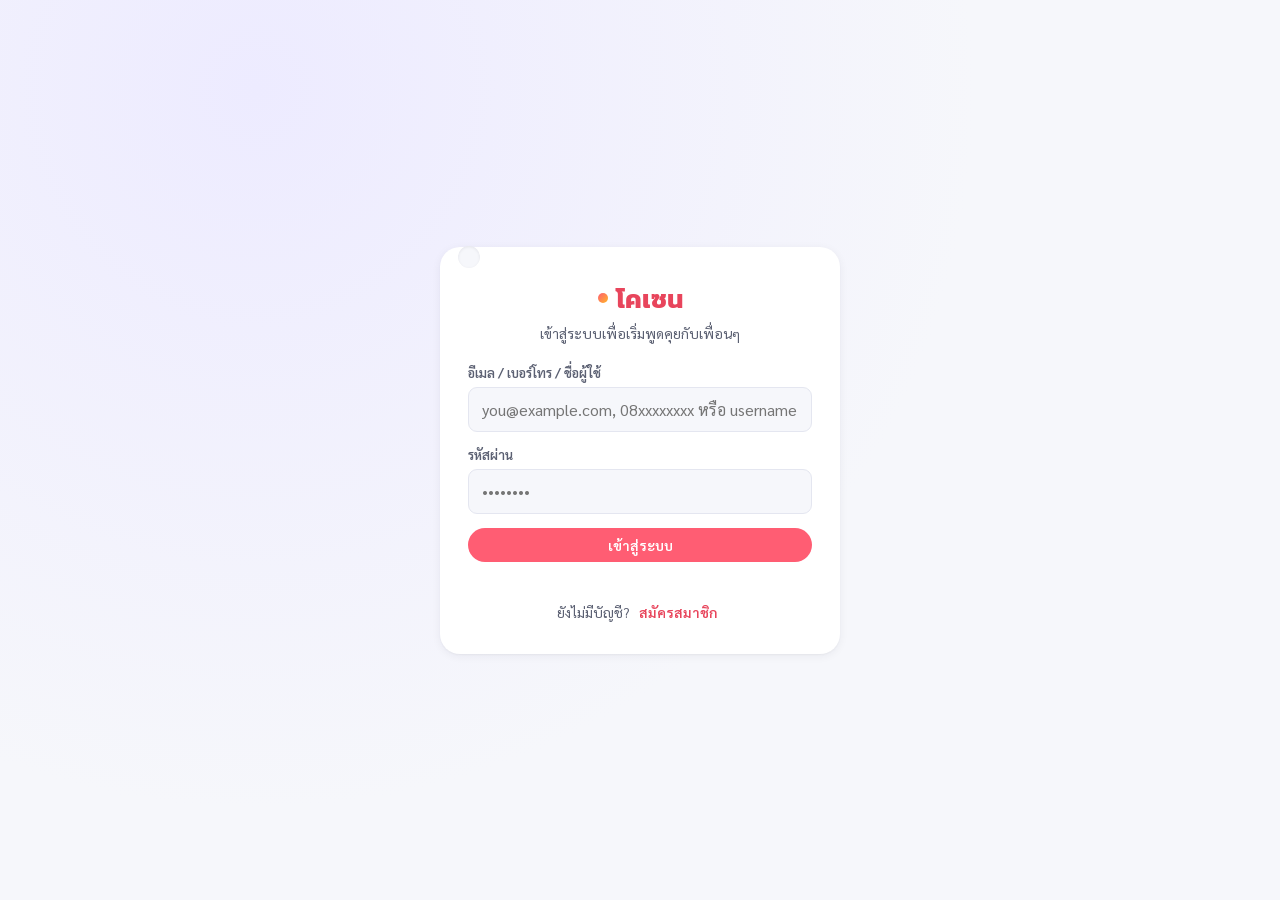
<file: index.html>
<!DOCTYPE html>
<html lang="th">
<head>
<meta charset="UTF-8" />
<meta name="viewport" content="width=device-width, initial-scale=1.0, viewport-fit=cover" />
<title>โคเซน — เข้าสู่ระบบ</title>
<link rel="stylesheet" href="css/style.css" />
</head>
<body>

<div class="auth-shell">
  <div class="auth-card sticker-card">
    <div class="brand"><span class="dot"></span> โคเซน</div>
    <div class="auth-sub" id="authSub">เข้าสู่ระบบเพื่อเริ่มพูดคุยกับเพื่อนๆ</div>

    <!-- ฟอร์มล็อกอิน -->
    <form id="loginForm">
      <div class="field">
        <label>อีเมล / เบอร์โทร / ชื่อผู้ใช้</label>
        <input type="text" id="loginIdentifier" required placeholder="you@example.com, 08xxxxxxxx หรือ username" />
      </div>
      <div class="field">
        <label>รหัสผ่าน</label>
        <input type="password" id="loginPassword" required placeholder="••••••••" />
      </div>
      <button type="submit" class="pill-btn" style="width:100%;">เข้าสู่ระบบ</button>
      <div class="error-text" id="loginError"></div>
    </form>

    <!-- ฟอร์มสมัครสมาชิก -->
    <form id="registerForm" style="display:none;">
      <div class="field">
        <label>ชื่อที่แสดง</label>
        <input type="text" id="regName" required placeholder="เช่น น้องมด" />
      </div>

      <div class="field">
        <label>สมัครด้วย</label>
        <div class="method-toggle">
          <button type="button" class="method-btn active" id="methodEmailBtn" data-method="email">📧 อีเมล</button>
          <button type="button" class="method-btn" id="methodPhoneBtn" data-method="phone">📱 เบอร์โทร</button>
        </div>
      </div>

      <div class="field" id="regEmailField">
        <label>อีเมล</label>
        <input type="email" id="regEmail" placeholder="you@example.com" />
      </div>
      <div class="field" id="regPhoneField" style="display:none;">
        <label>เบอร์โทร</label>
        <input type="tel" id="regPhone" placeholder="08xxxxxxxx" />
      </div>

      <div class="field">
        <label>รหัสผ่าน (อย่างน้อย 6 ตัวอักษร)</label>
        <input type="password" id="regPassword" required minlength="6" placeholder="••••••••" />
      </div>
      <button type="submit" class="pill-btn" style="width:100%;">สมัครสมาชิก</button>
      <div class="error-text" id="registerError"></div>
    </form>

    <div class="auth-switch">
      <span id="switchText">ยังไม่มีบัญชี?</span>
      <button id="switchBtn">สมัครสมาชิก</button>
    </div>
  </div>
</div>

<script type="module">
  import { supabase, toast, resolveLoginEmail, phoneToEmail, normalizePhone } from "./js/supabaseClient.js";

  // ถ้าล็อกอินอยู่แล้วให้ไปหน้าฟีดเลย
  supabase.auth.getSession().then(({ data }) => {
    if (data.session) window.location.href = "home.html";
  });

  const loginForm = document.getElementById("loginForm");
  const registerForm = document.getElementById("registerForm");
  const switchBtn = document.getElementById("switchBtn");
  const switchText = document.getElementById("switchText");
  const authSub = document.getElementById("authSub");
  let showingLogin = true;

  switchBtn.addEventListener("click", () => {
    showingLogin = !showingLogin;
    loginForm.style.display = showingLogin ? "block" : "none";
    registerForm.style.display = showingLogin ? "none" : "block";
    switchText.textContent = showingLogin ? "ยังไม่มีบัญชี?" : "มีบัญชีอยู่แล้ว?";
    switchBtn.textContent = showingLogin ? "สมัครสมาชิก" : "เข้าสู่ระบบ";
    authSub.textContent = showingLogin
      ? "เข้าสู่ระบบเพื่อเริ่มพูดคุยกับเพื่อนๆ"
      : "สร้างบัญชีใหม่ ใช้เวลาไม่ถึงนาที";
  });

  // ---------- สลับวิธีสมัคร: อีเมล / เบอร์โทร ----------
  const methodEmailBtn = document.getElementById("methodEmailBtn");
  const methodPhoneBtn = document.getElementById("methodPhoneBtn");
  const regEmailField = document.getElementById("regEmailField");
  const regPhoneField = document.getElementById("regPhoneField");
  const regEmailInput = document.getElementById("regEmail");
  const regPhoneInput = document.getElementById("regPhone");
  let regMethod = "email";

  function setRegMethod(method) {
    regMethod = method;
    methodEmailBtn.classList.toggle("active", method === "email");
    methodPhoneBtn.classList.toggle("active", method === "phone");
    regEmailField.style.display = method === "email" ? "block" : "none";
    regPhoneField.style.display = method === "phone" ? "block" : "none";
    regEmailInput.required = method === "email";
    regPhoneInput.required = method === "phone";
  }
  methodEmailBtn.addEventListener("click", () => setRegMethod("email"));
  methodPhoneBtn.addEventListener("click", () => setRegMethod("phone"));

  // ---------- ล็อกอิน: รองรับอีเมล / เบอร์โทร / username ----------
  loginForm.addEventListener("submit", async (e) => {
    e.preventDefault();
    const identifier = document.getElementById("loginIdentifier").value.trim();
    const password = document.getElementById("loginPassword").value;
    const errEl = document.getElementById("loginError");
    errEl.textContent = "";

    if (!identifier) { errEl.textContent = "กรุณากรอกอีเมล เบอร์โทร หรือชื่อผู้ใช้"; return; }

    const email = await resolveLoginEmail(identifier);
    if (!email) { errEl.textContent = "ไม่พบบัญชีนี้ในระบบ"; return; }

    const { error } = await supabase.auth.signInWithPassword({ email, password });
    if (error) { errEl.textContent = "เข้าสู่ระบบไม่สำเร็จ: " + error.message; return; }
    window.location.href = "home.html";
  });

  // ---------- สมัครสมาชิก: ด้วยอีเมล หรือเบอร์โทร (ไม่ต้องยืนยันอีเมล/OTP) ----------
  registerForm.addEventListener("submit", async (e) => {
    e.preventDefault();
    const display_name = document.getElementById("regName").value.trim();
    const password = document.getElementById("regPassword").value;
    const errEl = document.getElementById("registerError");
    errEl.textContent = "";

    let email, metaPhone;
    if (regMethod === "email") {
      email = regEmailInput.value.trim();
      if (!email) { errEl.textContent = "กรุณากรอกอีเมล"; return; }
    } else {
      const rawPhone = regPhoneInput.value.trim();
      if (!rawPhone) { errEl.textContent = "กรุณากรอกเบอร์โทร"; return; }
      email = phoneToEmail(rawPhone);       // อีเมลภายในระบบ ผู้ใช้ไม่ต้องเห็น/ยืนยัน
      metaPhone = normalizePhone(rawPhone);  // เก็บเบอร์จริงไว้ใน profiles.phone
    }

    const { error } = await supabase.auth.signUp({
      email, password,
      options: { data: { display_name, ...(metaPhone ? { phone: metaPhone } : {}) } },
    });
    if (error) { errEl.textContent = "สมัครสมาชิกไม่สำเร็จ: " + error.message; return; }
    toast("สมัครสมาชิกสำเร็จ! กำลังเข้าสู่ระบบ...");
    setTimeout(() => window.location.href = "home.html", 800);
  });
</script>
</body>
</html>
</file>
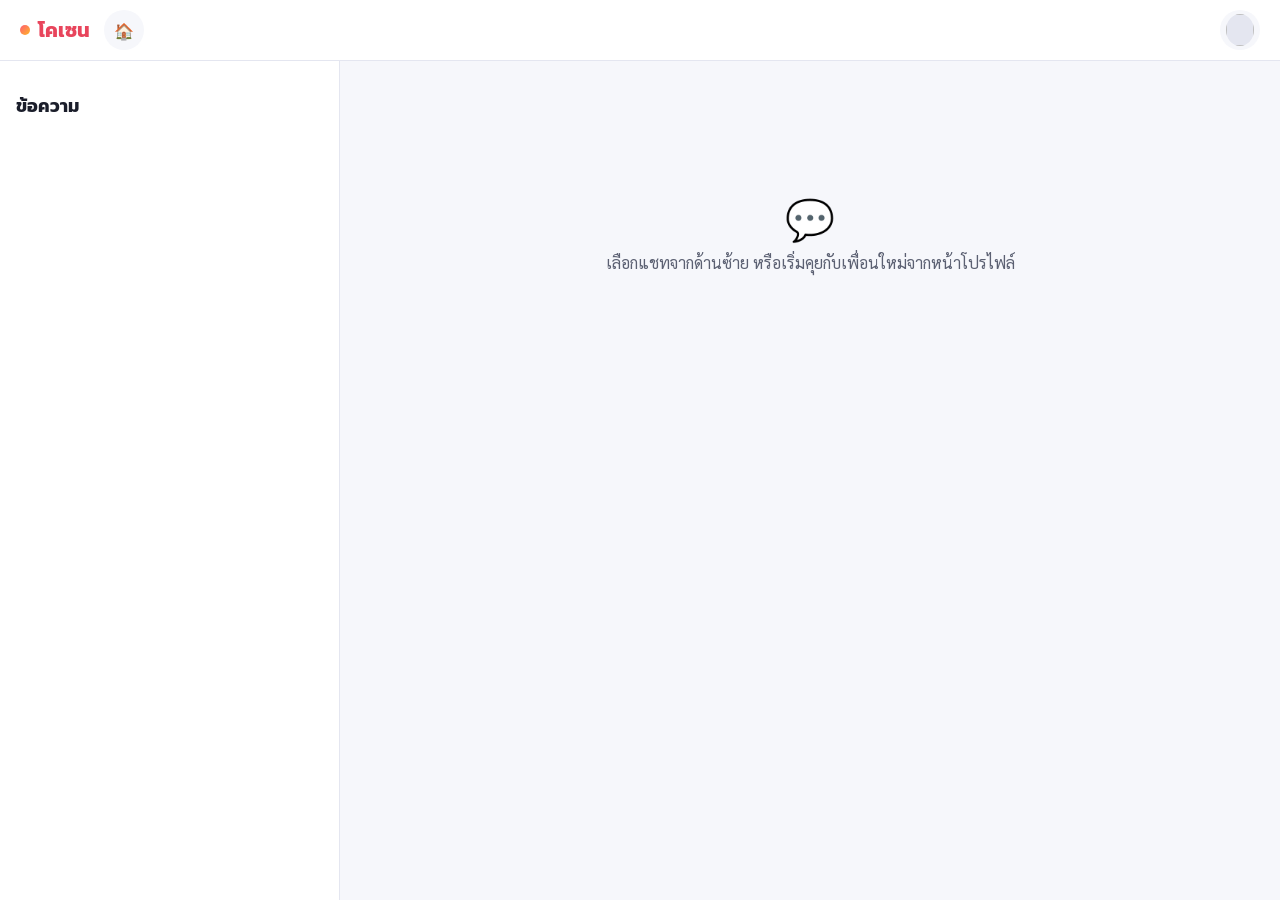
<file: chat.html>
<!DOCTYPE html>
<html lang="th">
<head>
<meta charset="UTF-8" />
<meta name="viewport" content="width=device-width, initial-scale=1.0, viewport-fit=cover" />
<title>โคเซน — แชท</title>
<link rel="stylesheet" href="css/style.css" />
</head>
<body>

<div class="topbar">
  <a href="home.html" class="brand"><span class="dot"></span> โคเซน</a>
  <div class="topbar-actions" style="margin-left:0;">
    <button class="icon-btn" onclick="location.href='home.html'" title="หน้าหลัก">🏠</button>
  </div>
  <div class="topbar-actions">
    <button class="icon-btn" onclick="location.href='profile.html'" title="โปรไฟล์ของฉัน">
      <img id="myAvatarTop" class="avatar avatar-sm" />
    </button>
  </div>
</div>

<div class="chat-shell" id="chatShell">
  <div class="conv-list" id="convList">
    <h2>ข้อความ</h2>
    <div id="convItems"></div>
  </div>

  <div class="thread" id="thread" style="position:relative;">
    <div id="threadEmpty" class="empty-state" style="margin-top:80px;">
      <div class="big">💬</div>
      เลือกแชทจากด้านซ้าย หรือเริ่มคุยกับเพื่อนใหม่จากหน้าโปรไฟล์
    </div>
    <div id="threadActive" style="display:none;height:100%;flex-direction:column;">
      <div class="thread-head">
        <button class="icon-btn" id="backToListBtn" style="display:none;">←</button>
        <img id="threadAvatar" class="avatar avatar-sm" />
        <div>
          <div style="font-weight:600;" id="threadName"></div>
          <div class="mono" style="font-size:11px;color:var(--ink-soft);" id="threadPid"></div>
        </div>
      </div>
      <div class="thread-body" id="threadBody"></div>
      <div class="thread-input">
        <label class="icon-btn" title="ส่งรูป/วิดีโอ">
          🖼️<input type="file" id="mediaInput" accept="image/*,video/*" hidden />
        </label>
        <button class="icon-btn" id="stickerBtn" title="สติ๊กเกอร์">🎨</button>
        <input type="text" id="textInput" placeholder="พิมพ์ข้อความ..." />
        <button class="pill-btn" id="sendBtn">ส่ง</button>
      </div>
      <div class="sticker-tray" id="stickerTray" style="display:none;"></div>
    </div>
  </div>
</div>

<script type="module" src="js/chat.js"></script>
</body>
</html>
</file>
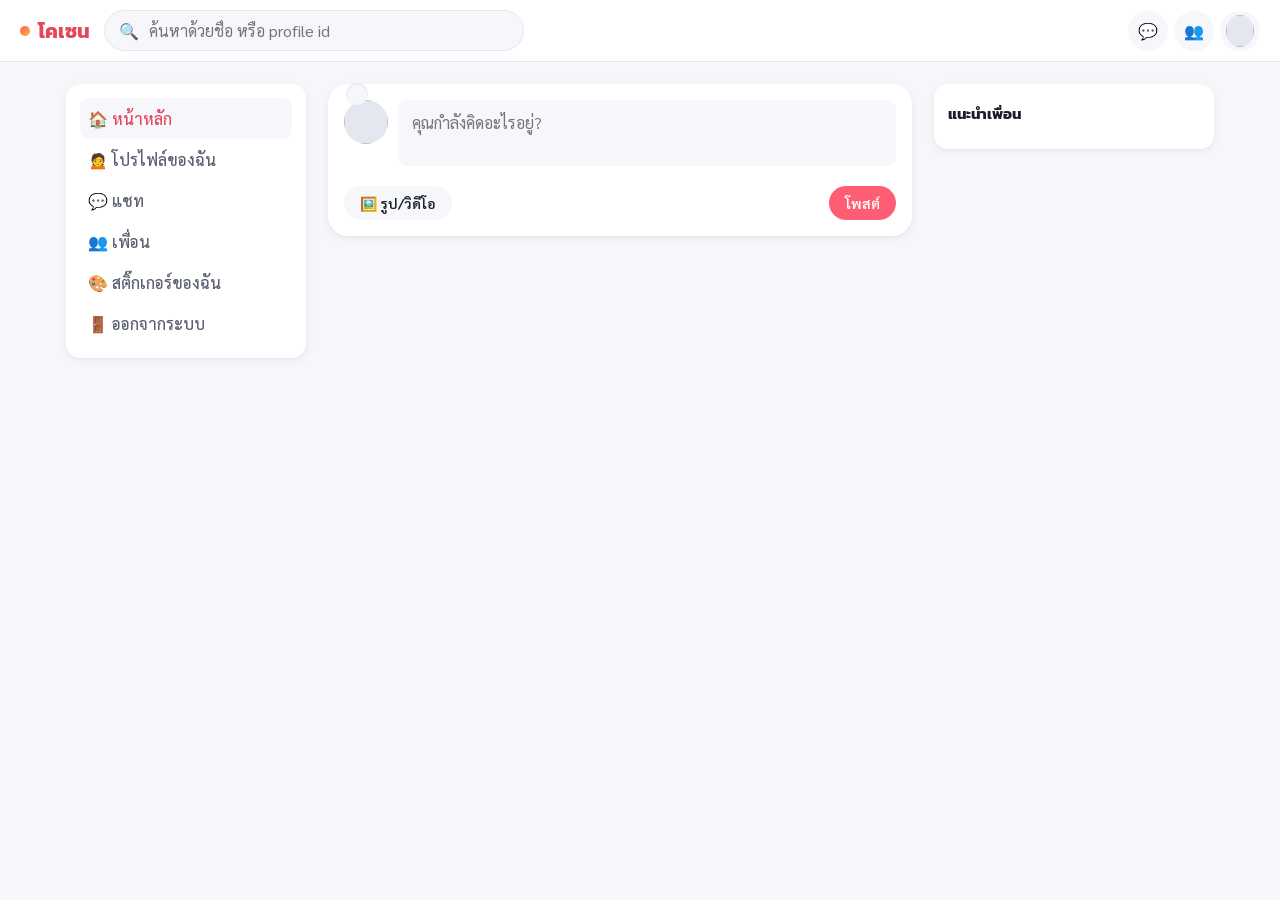
<file: home.html>
<!DOCTYPE html>
<html lang="th">
<head>
<meta charset="UTF-8" />
<meta name="viewport" content="width=device-width, initial-scale=1.0, viewport-fit=cover" />
<title>โคเซน — หน้าหลัก</title>
<link rel="stylesheet" href="css/style.css" />
</head>
<body>

<div class="topbar">
  <a href="home.html" class="brand"><span class="dot"></span> โคเซน</a>
  <div class="searchbox">
    <span>🔍</span>
    <input id="searchInput" type="text" placeholder="ค้นหาด้วยชื่อ หรือ profile id" />
  </div>
  <div class="topbar-actions">
    <button class="icon-btn" onclick="location.href='chat.html'" title="แชท">💬</button>
    <button class="icon-btn" id="friendReqBtn" title="คำขอเป็นเพื่อน">
      👥<span class="badge" id="reqBadge" style="display:none;">0</span>
    </button>
    <button class="icon-btn" onclick="location.href='profile.html'" title="โปรไฟล์ของฉัน">
      <img id="myAvatarTop" class="avatar avatar-sm" />
    </button>
  </div>
</div>

<div class="feed-layout">
  <!-- ซ้าย: เมนู -->
  <div class="rail rail-left">
    <div class="rail-card">
      <a class="rail-link active" href="home.html">🏠 หน้าหลัก</a>
      <a class="rail-link" href="profile.html">🙍 โปรไฟล์ของฉัน</a>
      <a class="rail-link" href="chat.html">💬 แชท</a>
      <a class="rail-link" href="profile.html#friends">👥 เพื่อน</a>
      <a class="rail-link" href="profile.html#stickers">🎨 สติ๊กเกอร์ของฉัน</a>
      <button class="rail-link" id="logoutBtn">🚪 ออกจากระบบ</button>
    </div>
  </div>

  <!-- กลาง: ฟีด -->
  <div class="rail-center">
    <div class="composer sticker-card">
      <div class="composer-top">
        <img id="myAvatarComposer" class="avatar avatar-md" />
        <textarea id="postContent" placeholder="คุณกำลังคิดอะไรอยู่?"></textarea>
      </div>
      <div class="composer-media-preview" id="mediaPreview"></div>
      <div class="composer-actions">
        <label class="pill-btn ghost" style="display:inline-flex;align-items:center;gap:6px;">
          🖼️ รูป/วิดีโอ
          <input type="file" id="postMediaInput" accept="image/*,video/*" hidden />
        </label>
        <div class="spacer"></div>
        <button class="pill-btn" id="submitPostBtn">โพสต์</button>
      </div>
    </div>

    <div id="feedList"></div>
    <div class="empty-state" id="feedEmpty" style="display:none;">
      <div class="big">📭</div>
      ยังไม่มีโพสต์ ลองแอดเพื่อนหรือโพสต์อะไรสักอย่างสิ!
    </div>
  </div>

  <!-- ขวา: แนะนำเพื่อน -->
  <div class="rail rail-right">
    <div class="rail-card">
      <h3 style="margin:4px 0 10px;font-size:15px;">แนะนำเพื่อน</h3>
      <div id="suggestList"></div>
    </div>
  </div>
</div>

<!-- โมดัลค้นหาคน -->
<div class="modal-backdrop" id="searchModal" style="display:none;">
  <div class="modal">
    <button class="modal-close icon-btn" id="closeSearchModal">✕</button>
    <h3>ผลการค้นหา</h3>
    <div class="people-grid" id="searchResults"></div>
  </div>
</div>

<!-- โมดัลคำขอเป็นเพื่อน -->
<div class="modal-backdrop" id="reqModal" style="display:none;">
  <div class="modal">
    <button class="modal-close icon-btn" id="closeReqModal">✕</button>
    <h3>คำขอเป็นเพื่อน</h3>
    <div id="reqList"></div>
  </div>
</div>

<script type="module" src="js/home.js"></script>
</body>
</html>
</file>
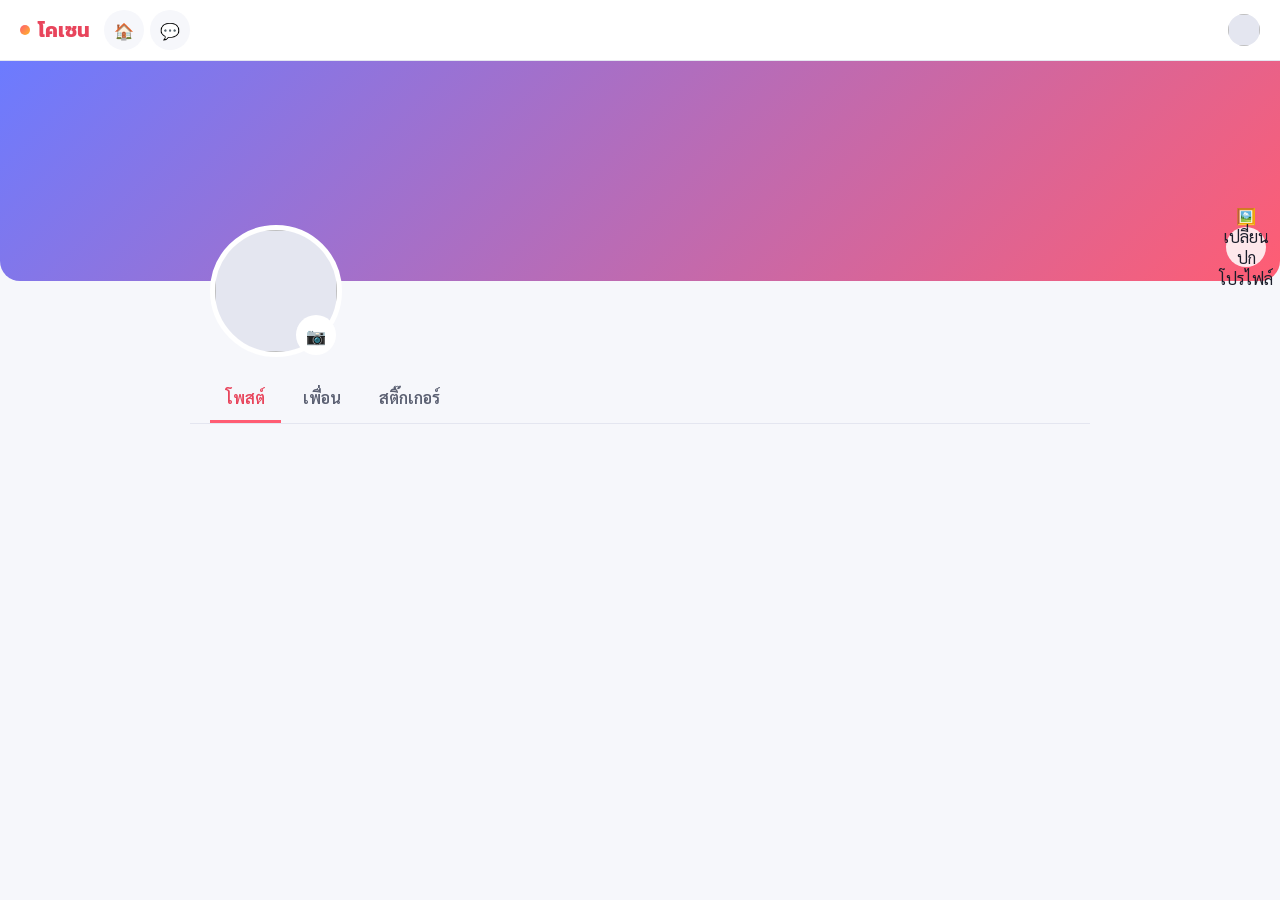
<file: profile.html>
<!DOCTYPE html>
<html lang="th">
<head>
<meta charset="UTF-8" />
<meta name="viewport" content="width=device-width, initial-scale=1.0, viewport-fit=cover" />
<title>โคเซน — โปรไฟล์</title>
<link rel="stylesheet" href="css/style.css" />
</head>
<body>

<div class="topbar">
  <a href="home.html" class="brand"><span class="dot"></span> โคเซน</a>
  <div class="topbar-actions" style="margin-left:0;">
    <button class="icon-btn" onclick="location.href='home.html'" title="หน้าหลัก">🏠</button>
    <button class="icon-btn" onclick="location.href='chat.html'" title="แชท">💬</button>
  </div>
  <div class="topbar-actions">
    <img id="myAvatarTop" class="avatar avatar-sm" />
  </div>
</div>

<div class="profile-cover" id="coverImg">
  <button class="icon-btn" id="changeCoverBtn" style="position:absolute;right:14px;bottom:14px;background:rgba(255,255,255,.85);">
    🖼️ เปลี่ยนปกโปรไฟล์
  </button>
  <input type="file" id="coverInput" accept="image/*" hidden />
</div>

<div class="profile-head">
  <div style="position:relative;">
    <img id="avatarImg" class="avatar avatar-xl" />
    <button class="icon-btn" id="changeAvatarBtn" style="position:absolute;bottom:6px;right:6px;background:#fff;">📷</button>
    <input type="file" id="avatarInput" accept="image/*" hidden />
  </div>
  <div class="profile-info">
    <div class="name" id="profileName"></div>
    <div class="pid mono" id="profilePid"></div>
  </div>
  <div id="actionButtons" style="padding-bottom:10px;display:flex;gap:8px;"></div>
</div>

<div class="profile-bio" id="profileBio"></div>

<div class="profile-tabs">
  <button class="profile-tab active" data-tab="posts">โพสต์</button>
  <button class="profile-tab" data-tab="friends">เพื่อน</button>
  <button class="profile-tab" data-tab="stickers">สติ๊กเกอร์</button>
  <button class="profile-tab" data-tab="settings" id="settingsTabBtn" style="display:none;">ตั้งค่า</button>
</div>

<div class="profile-body">
  <div class="tab-panel" data-panel="posts"><div id="ownPosts"></div></div>

  <div class="tab-panel" data-panel="friends" style="display:none;">
    <div class="people-grid" id="friendsGrid"></div>
  </div>

  <div class="tab-panel" data-panel="stickers" style="display:none;">
    <div class="rail-card sticker-card" style="margin-bottom:16px;">
      <h3 style="margin-top:0;">สร้างสติ๊กเกอร์ใหม่</h3>
      <div class="field">
        <label>ชื่อสติ๊กเกอร์ (ถ้ามี)</label>
        <input type="text" id="stickerName" placeholder="เช่น ยิ้มหวาน" />
      </div>
      <div class="field">
        <label>เลือกรูปภาพ</label>
        <input type="file" id="stickerFileInput" accept="image/*" />
      </div>
      <button class="pill-btn jade" id="createStickerBtn">สร้างสติ๊กเกอร์</button>
    </div>
    <div class="people-grid" id="stickerGrid"></div>
  </div>

  <div class="tab-panel" data-panel="settings" style="display:none;">
    <div class="rail-card sticker-card" style="max-width:460px;">
      <h3 style="margin-top:0;">แก้ไขโปรไฟล์</h3>
      <div class="field">
        <label>ชื่อที่แสดง</label>
        <input type="text" id="editName" />
      </div>
      <div class="field">
        <label>คำอธิบายตัวเอง</label>
        <textarea id="editBio" rows="4"></textarea>
      </div>
      <button class="pill-btn" id="saveProfileBtn">บันทึกการเปลี่ยนแปลง</button>
      <div class="error-text" id="profileSaveMsg"></div>
    </div>

    <div class="rail-card sticker-card" style="max-width:460px;">
      <h3 style="margin-top:0;">เปลี่ยนรหัสผ่าน</h3>
      <div class="field">
        <label>รหัสผ่านใหม่ (อย่างน้อย 6 ตัวอักษร)</label>
        <input type="password" id="newPassword" minlength="6" />
      </div>
      <div class="field">
        <label>ยืนยันรหัสผ่านใหม่</label>
        <input type="password" id="confirmPassword" minlength="6" />
      </div>
      <button class="pill-btn" id="changePasswordBtn">เปลี่ยนรหัสผ่าน</button>
      <div class="error-text" id="passwordMsg"></div>
    </div>
  </div>
</div>

<script type="module" src="js/profile.js"></script>
</body>
</html>
</file>
<file: css/style.css>
/* ============================================================
   โคเซน — โทเค็นดีไซน์หลัก
   bg: #F6F7FB (paper-lavender)  ink: #1B1E2B
   coral: #FF5D73  jade: #1FAB89  marigold: #FFB627  periwinkle: #6C7BFF
   Display: Kanit / Body: Sarabun / Mono: JetBrains Mono
   ============================================================ */

@import url('https://fonts.googleapis.com/css2?family=Kanit:wght@500;600;700&family=Sarabun:wght@400;500;600&family=JetBrains+Mono:wght@400;500&display=swap');

:root{
  --bg: #F6F7FB;
  --surface: #FFFFFF;
  --ink: #1B1E2B;
  --ink-soft: #5B6072;
  --line: #E4E6F0;
  --coral: #FF5D73;
  --coral-dark: #E8455C;
  --jade: #1FAB89;
  --marigold: #FFB627;
  --periwinkle: #6C7BFF;
  --radius-lg: 20px;
  --radius-md: 14px;
  --radius-sm: 9px;
  --shadow: 0 2px 10px rgba(27,30,43,.06), 0 1px 2px rgba(27,30,43,.04);
  --shadow-lift: 0 10px 30px rgba(27,30,43,.10);
}

*{ box-sizing: border-box; -webkit-tap-highlight-color: transparent; }
html{
  height:100%;
  /* stop iOS/Android from silently inflating font sizes on rotation/narrow columns */
  -webkit-text-size-adjust: 100%;
  text-size-adjust: 100%;
}
html,body{ height:100%; }
body{
  margin:0;
  background: var(--bg);
  color: var(--ink);
  font-family: 'Sarabun', sans-serif;
  font-size: 16px;
  -webkit-font-smoothing: antialiased;
  overflow-x: hidden;
  width: 100%;
}
h1,h2,h3,.brand,.nav-label,button,.btn{ font-family:'Kanit', sans-serif; }
.mono{ font-family:'JetBrains Mono', monospace; }
a{ color: inherit; text-decoration: none; }
button{ font: inherit; cursor: pointer; border:none; background:none; color:inherit; touch-action: manipulation; }
input, textarea{
  font: inherit;
  /* keep at least 16px on touch devices so iOS Safari never auto-zooms into the field */
  font-size: max(16px, 1rem);
}
img, video{ max-width: 100%; }

/* Reduced motion respect */
@media (prefers-reduced-motion: reduce){
  *{ animation: none !important; transition: none !important; }
}

/* ---------- signature: die-cut sticker notch ---------- */
.sticker-card{
  position:relative;
  background: var(--surface);
  border-radius: var(--radius-lg);
  box-shadow: var(--shadow);
  overflow: visible;
}
.sticker-card::before{
  content:"";
  position:absolute;
  top:-1px; left:18px;
  width:22px; height:22px;
  background: var(--bg);
  border-radius:50%;
  box-shadow: inset 0 1px 3px rgba(27,30,43,.08);
}

/* ---------- layout shells ---------- */
.app-shell{
  display:flex;
  min-height:100vh;
}
.topbar{
  position: sticky; top:0; z-index:20;
  display:flex; align-items:center; gap:14px;
  padding: 10px max(20px, env(safe-area-inset-right)) 10px max(20px, env(safe-area-inset-left));
  background: var(--surface);
  border-bottom: 1px solid var(--line);
  flex-wrap: nowrap;
}
.brand{
  font-weight:700; font-size: clamp(17px, 2.2vw, 20px); color: var(--coral-dark);
  display:flex; align-items:center; gap:8px;
  flex-shrink:0;
  white-space: nowrap;
}
.brand .dot{
  width:10px;height:10px;border-radius:50%;
  background: linear-gradient(135deg, var(--coral), var(--marigold));
  display:inline-block;
  flex-shrink:0;
}
.searchbox{
  flex:1 1 auto; min-width:0; max-width:420px;
  display:flex; align-items:center; gap:8px;
  background: var(--bg);
  border:1px solid var(--line);
  border-radius: 999px;
  padding: 8px 14px;
}
.searchbox input{ flex:1; min-width:0; background:none; border:none; outline:none; color:var(--ink); }
.topbar-actions{ margin-left:auto; display:flex; align-items:center; gap:6px; flex-shrink:0; }
.icon-btn{
  width:40px;height:40px; min-width:40px; border-radius:50%;
  display:flex; align-items:center; justify-content:center;
  background: var(--bg);
  transition: transform .15s ease, background .15s ease;
}
.icon-btn:hover{ background: var(--line); transform: translateY(-1px); }
.avatar{
  border-radius:50%; object-fit:cover; background:var(--line);
  display:inline-block;
  flex-shrink:0;
}
.avatar-sm{ width:32px;height:32px; }
.avatar-md{ width:44px;height:44px; }
.avatar-lg{ width:96px;height:96px; border:4px solid var(--surface); }
.avatar-xl{ width: clamp(88px, 22vw, 132px); height: clamp(88px, 22vw, 132px); border:5px solid var(--surface); }

@media (max-width: 560px){
  .topbar{ gap:8px; padding-top:8px; padding-bottom:8px; }
  .searchbox{ padding:7px 12px; }
  .searchbox span{ font-size:14px; }
}
@media (max-width: 420px){
  /* on very narrow phones, keep the brand short so the search box has room */
  .brand{ font-size:16px; }
}

/* ---------- 3-column feed layout ---------- */
.feed-layout{
  width:100%;
  max-width: 1180px;
  margin: 0 auto;
  display:grid;
  grid-template-columns: 240px 1fr 280px;
  gap: 22px;
  padding: 22px max(16px, env(safe-area-inset-right)) 60px max(16px, env(safe-area-inset-left));
}
@media (max-width: 1080px){
  .feed-layout{ grid-template-columns: 210px 1fr; }
  .rail-right{ display:none; }
}
@media (max-width: 780px){
  .feed-layout{ grid-template-columns: 1fr; gap:16px; padding: 16px 12px 40px; }
  .rail-left{ display:none; }
  .rail-right{ display:block; position:static; }
}
.rail{ position: sticky; top: 74px; align-self:start; }
.rail-card{
  background: var(--surface);
  border-radius: var(--radius-md);
  box-shadow: var(--shadow);
  padding: 14px;
  margin-bottom: 14px;
}
.rail-link{
  display:flex; align-items:center; gap:10px;
  padding: 10px 8px; border-radius: var(--radius-sm);
  color: var(--ink-soft); font-weight:500;
}
.rail-link:hover, .rail-link.active{ background: var(--bg); color: var(--coral-dark); }

/* ---------- composer ---------- */
.composer{
  padding: 16px;
  margin-bottom:18px;
}
.composer-top{ display:flex; gap:10px; align-items:flex-start; }
.composer textarea{
  flex:1; resize:none; border:none; outline:none;
  background: var(--bg); border-radius: var(--radius-sm);
  padding: 12px 14px; min-height: 46px; color:var(--ink);
}
.composer-media-preview{ margin-top:10px; display:flex; gap:8px; flex-wrap:wrap; }
.composer-media-preview img, .composer-media-preview video{
  max-height:140px; border-radius: var(--radius-sm);
}
.composer-actions{ display:flex; align-items:center; margin-top:10px; gap:8px; }
.composer-actions .spacer{ flex:1; }
.pill-btn{
  padding: 8px 16px; border-radius:999px; font-weight:600; font-size:14px;
  background: var(--coral); color:#fff;
  transition: background .15s ease, transform .1s ease;
}
.pill-btn:hover{ background: var(--coral-dark); }
.pill-btn:active{ transform: scale(.97); }
.pill-btn.ghost{ background: var(--bg); color: var(--ink); }
.pill-btn.jade{ background: var(--jade); }
.pill-btn:disabled{ opacity:.5; cursor:not-allowed; }

/* ---------- post card ---------- */
.post{
  padding: 16px 18px 12px;
  margin-bottom: 18px;
}
@media (max-width: 560px){
  .composer{ padding:12px; }
  .post{ padding:12px 14px 10px; }
  .post-media img, .post-media video{ max-height: 360px; }
}
.post-head{ display:flex; align-items:center; gap:10px; }
.post-head .who{ display:flex; flex-direction:column; }
.post-head .name{ font-weight:600; font-size:15px; }
.post-head .time{ font-size:12px; color: var(--ink-soft); }
.post-menu{ margin-left:auto; }
.post-content{ margin: 10px 0 12px; white-space:pre-wrap; line-height:1.55; }
.post-media img, .post-media video{
  width:100%; border-radius: var(--radius-sm); display:block; max-height:520px; object-fit:cover;
}
.post-stats{
  display:flex; justify-content:space-between; color:var(--ink-soft); font-size:13px;
  padding: 8px 2px; border-bottom:1px solid var(--line);
}
.post-actions{ display:flex; padding:4px 0; }
.post-action-btn{
  flex:1; display:flex; align-items:center; justify-content:center; gap:6px;
  padding:8px; border-radius: var(--radius-sm); font-weight:600; color: var(--ink-soft);
}
.post-action-btn:hover{ background: var(--bg); }
.post-action-btn.liked{ color: var(--coral); }
.comments-block{ margin-top:8px; border-top:1px solid var(--line); padding-top:10px; }
.comment-row{ display:flex; gap:8px; margin-bottom:8px; }
.comment-bubble{
  background: var(--bg); border-radius: var(--radius-sm);
  padding: 8px 12px; flex:1;
}
.comment-bubble .name{ font-weight:600; font-size:13px; }
.comment-bubble .text{ font-size:14px; }
.comment-input-row{ display:flex; gap:8px; align-items:center; margin-top:8px; }
.comment-input-row input{
  flex:1; background: var(--bg); border:none; outline:none;
  border-radius:999px; padding:9px 14px;
}
.comment-send-btn{
  flex-shrink:0;
  background: var(--coral); color:#fff; font-weight:600; font-size:13.5px;
  padding: 8px 16px; border-radius:999px;
  transition: background .15s ease, transform .1s ease;
}
.comment-send-btn:hover{ background: var(--coral-dark); }
.comment-send-btn:active{ transform: scale(.96); }
@media (max-width: 560px){
  .comment-send-btn{ padding: 7px 14px; font-size:13px; }
}

/* ---------- chat (instagram-like) ---------- */
.chat-shell{
  display:grid;
  grid-template-columns: 340px 1fr;
  height: calc(100vh - 61px);
  height: calc(100dvh - 61px);
}
@media (max-width: 980px){
  .chat-shell{ grid-template-columns: 300px 1fr; }
}
@media (max-width: 780px){
  .chat-shell{ grid-template-columns: 1fr; }
  .chat-shell.thread-open .conv-list{ display:none; }
  .chat-shell:not(.thread-open) .thread{ display:none; }
}
#backToListBtn{ display:none; }
@media (max-width: 780px){
  #backToListBtn{ display:inline-flex; }
}
.conv-list{ border-right:1px solid var(--line); overflow-y:auto; background: var(--surface); }
.conv-list h2{ padding:16px 16px 6px; font-size:18px; }
.conv-item{
  display:flex; align-items:center; gap:10px;
  padding: 10px 16px; border-left:3px solid transparent;
}
.conv-item:hover, .conv-item.active{ background: var(--bg); border-left-color: var(--coral); }
.conv-item .meta{ flex:1; min-width:0; }
.conv-item .name{ font-weight:600; font-size:14px; }
.conv-item .preview{ font-size:12.5px; color:var(--ink-soft); white-space:nowrap; overflow:hidden; text-overflow:ellipsis; }

.thread{ display:flex; flex-direction:column; height:100%; }
.thread-head{
  display:flex; align-items:center; gap:10px; padding:12px 16px;
  border-bottom:1px solid var(--line); background:var(--surface);
}
.thread-body{ flex:1; overflow-y:auto; padding:18px; display:flex; flex-direction:column; gap:10px; }
.msg-row{ display:flex; gap:8px; max-width:70%; }
.msg-row.mine{ align-self:flex-end; flex-direction:row-reverse; }
.bubble{
  background: var(--surface); border: 1px solid var(--line); box-shadow: var(--shadow);
  padding:9px 14px; border-radius: 18px;
  font-size:14.5px; line-height:1.45; position:relative;
  overflow-wrap: anywhere;
}
.msg-row.mine .bubble{ background: var(--periwinkle); color:#fff; border-color: var(--periwinkle); box-shadow:none; }
.bubble img, .bubble video{ max-width:220px; width:100%; height:auto; border-radius:12px; display:block; }
.bubble.sticker{ background:none; padding:0; }
.bubble.sticker img{ width:96px; height:96px; max-width:none; border-radius:8px; }
.thread-input{
  display:flex; align-items:center; gap:8px; padding:12px 16px;
  padding-bottom: max(12px, env(safe-area-inset-bottom));
  border-top:1px solid var(--line); background:var(--surface);
}
.thread-input input[type=text]{
  flex:1; min-width:0; background: var(--bg); border:none; outline:none;
  border-radius:999px; padding:10px 16px;
}
.sticker-tray{
  position:absolute; bottom:64px; right:16px; left:16px;
  margin-left:auto;
  background: var(--surface); border-radius: var(--radius-md);
  box-shadow: var(--shadow-lift); padding:10px;
  display:grid; grid-template-columns: repeat(4, 1fr); gap:8px;
  max-height: 260px; overflow-y:auto; width:260px;
  max-width: calc(100% - 32px);
}
.sticker-tray img{ width:100%; aspect-ratio:1/1; height:auto; border-radius:8px; cursor:pointer; }
.sticker-tray img:hover{ transform: scale(1.08); }

@media (max-width: 560px){
  .thread-body{ padding:12px; }
  .thread-head{ padding:10px 12px; }
  .thread-input{ padding:10px 12px; padding-bottom: max(10px, env(safe-area-inset-bottom)); }
  .msg-row{ max-width:85%; }
  .conv-list h2{ padding:14px 14px 4px; font-size:16px; }
  .conv-item{ padding:9px 14px; }
}

/* ---------- profile ---------- */
.profile-cover{
  height: clamp(130px, 26vw, 220px); border-radius: 0 0 var(--radius-lg) var(--radius-lg);
  background: linear-gradient(135deg, var(--periwinkle), var(--coral));
  background-size:cover; background-position:center;
  position:relative;
}
.profile-head{
  max-width:900px; margin:0 auto; padding: 0 20px;
  display:flex; align-items:flex-end; gap:16px; margin-top:-56px; position:relative;
  flex-wrap: wrap;
}
.profile-info{ flex:1; min-width:0; padding-bottom:10px; }
.profile-info .name{ font-size: clamp(18px, 4vw, 22px); font-weight:700; overflow-wrap: anywhere; }
.profile-info .pid{ color:var(--ink-soft); font-size:13px; }
.profile-bio{ max-width:900px; margin: 14px auto; padding:0 20px; color: var(--ink-soft); line-height:1.6; }
.profile-tabs{
  max-width:900px; margin: 0 auto; padding:0 20px;
  display:flex; gap:6px; border-bottom:1px solid var(--line);
  overflow-x:auto; -webkit-overflow-scrolling: touch; scrollbar-width:none;
}
.profile-tabs::-webkit-scrollbar{ display:none; }
.profile-tab{ padding:12px 16px; font-weight:600; color:var(--ink-soft); border-bottom:3px solid transparent; white-space:nowrap; flex-shrink:0; }
.profile-tab.active{ color: var(--coral-dark); border-color: var(--coral); }
.profile-body{ max-width:900px; margin:0 auto; padding:18px 20px 60px; }

@media (max-width: 560px){
  .profile-head{ padding:0 14px; gap:12px; margin-top:-40px; }
  .profile-bio{ padding:0 14px; }
  .profile-tabs{ padding:0 14px; }
  .profile-body{ padding:14px 14px 50px; }
  #actionButtons{ width:100%; }
  #actionButtons .pill-btn{ flex:1; text-align:center; }
}

/* ---------- forms / modal / auth ---------- */
.auth-shell{
  min-height:100vh; min-height:100dvh; display:flex; align-items:center; justify-content:center;
  background: radial-gradient(circle at 20% 10%, #EDEBFF 0%, var(--bg) 55%);
  padding: 24px;
}
.auth-card{
  width:100%; max-width:400px; padding: clamp(22px, 6vw, 32px) clamp(18px, 5vw, 28px);
}
.auth-card .brand{ justify-content:center; font-size: clamp(22px, 6vw, 26px); margin-bottom:6px; }
@media (max-width: 420px){
  .auth-shell{ padding:14px; }
  .method-toggle{ flex-wrap: wrap; }
}
.auth-sub{ text-align:center; color:var(--ink-soft); margin-bottom:22px; font-size:14px; }
.field{ margin-bottom:14px; }
.field label{ display:block; font-size:13px; font-weight:600; margin-bottom:6px; color:var(--ink-soft); }
.field input, .field textarea{
  width:100%; background: var(--bg); border:1px solid var(--line);
  border-radius: var(--radius-sm); padding:11px 13px; outline:none; color:var(--ink);
}
.field input:focus, .field textarea:focus, .searchbox:focus-within, .composer textarea:focus{
  border-color: var(--periwinkle); box-shadow: 0 0 0 3px rgba(108,123,255,.15);
}
.method-toggle{ display:flex; gap:8px; }
.method-btn{
  flex:1; padding:10px 8px; border-radius: var(--radius-sm);
  background: var(--bg); border:1px solid var(--line); color:var(--ink-soft);
  font-weight:600; font-size:14px; transition: background .15s ease, color .15s ease, border-color .15s ease;
}
.method-btn.active{ background: var(--periwinkle); color:#fff; border-color: var(--periwinkle); }

.auth-switch{ text-align:center; margin-top:16px; font-size:14px; color:var(--ink-soft); }
.auth-switch button{ color: var(--coral-dark); font-weight:600; }
.error-text{ color: var(--coral-dark); font-size:13px; margin-top:8px; min-height:16px; }

.modal-backdrop{
  position:fixed; inset:0; background:rgba(27,30,43,.45);
  display:flex; align-items:center; justify-content:center; z-index:50;
  padding:20px;
}
.modal{
  background:var(--surface); border-radius: var(--radius-lg);
  width:100%; max-width:460px; padding: clamp(16px, 4vw, 22px); box-shadow: var(--shadow-lift);
  max-height:86vh; max-height:86dvh; overflow-y:auto;
}
.modal h3{ margin-top:0; }
.modal-close{ float:right; }

@media (max-width: 520px){
  .modal-backdrop{ padding:0; align-items:flex-end; }
  .modal{
    max-width:100%; width:100%;
    border-radius: var(--radius-lg) var(--radius-lg) 0 0;
    max-height:90dvh;
    padding-bottom: max(18px, env(safe-area-inset-bottom));
  }
}

.people-grid{ display:grid; grid-template-columns: repeat(auto-fill,minmax(130px,1fr)); gap:12px; }
.people-card{ padding:14px; text-align:center; }
.people-card .name{ font-weight:600; margin-top:8px; font-size:14px; }
.people-card .pid{ color:var(--ink-soft); font-size:12px; margin-bottom:8px; }

.empty-state{ text-align:center; padding: 50px 20px; color: var(--ink-soft); }
.empty-state .big{ font-size:40px; margin-bottom:8px; }

.toast{
  position:fixed; bottom:20px; left:50%; transform:translateX(-50%);
  background: var(--ink); color:#fff; padding:10px 20px; border-radius:999px;
  font-size:14px; z-index:100; box-shadow: var(--shadow-lift);
}

.friend-req-row{ display:flex; align-items:center; gap:8px; padding:8px 0; flex-wrap:wrap; }
.friend-req-row .meta{ flex:1; min-width:120px; }
.friend-req-row .pill-btn{ flex-shrink:0; }
.badge{
  display:inline-flex; align-items:center; justify-content:center;
  min-width:18px; height:18px; padding:0 5px; border-radius:999px;
  background: var(--coral); color:#fff; font-size:11px; font-weight:700;
  position:absolute; top:2px; right:2px;
}
.icon-btn{ position:relative; }

::-webkit-scrollbar{ width:8px; height:8px; }
::-webkit-scrollbar-thumb{ background: var(--line); border-radius:8px; }
</file>
